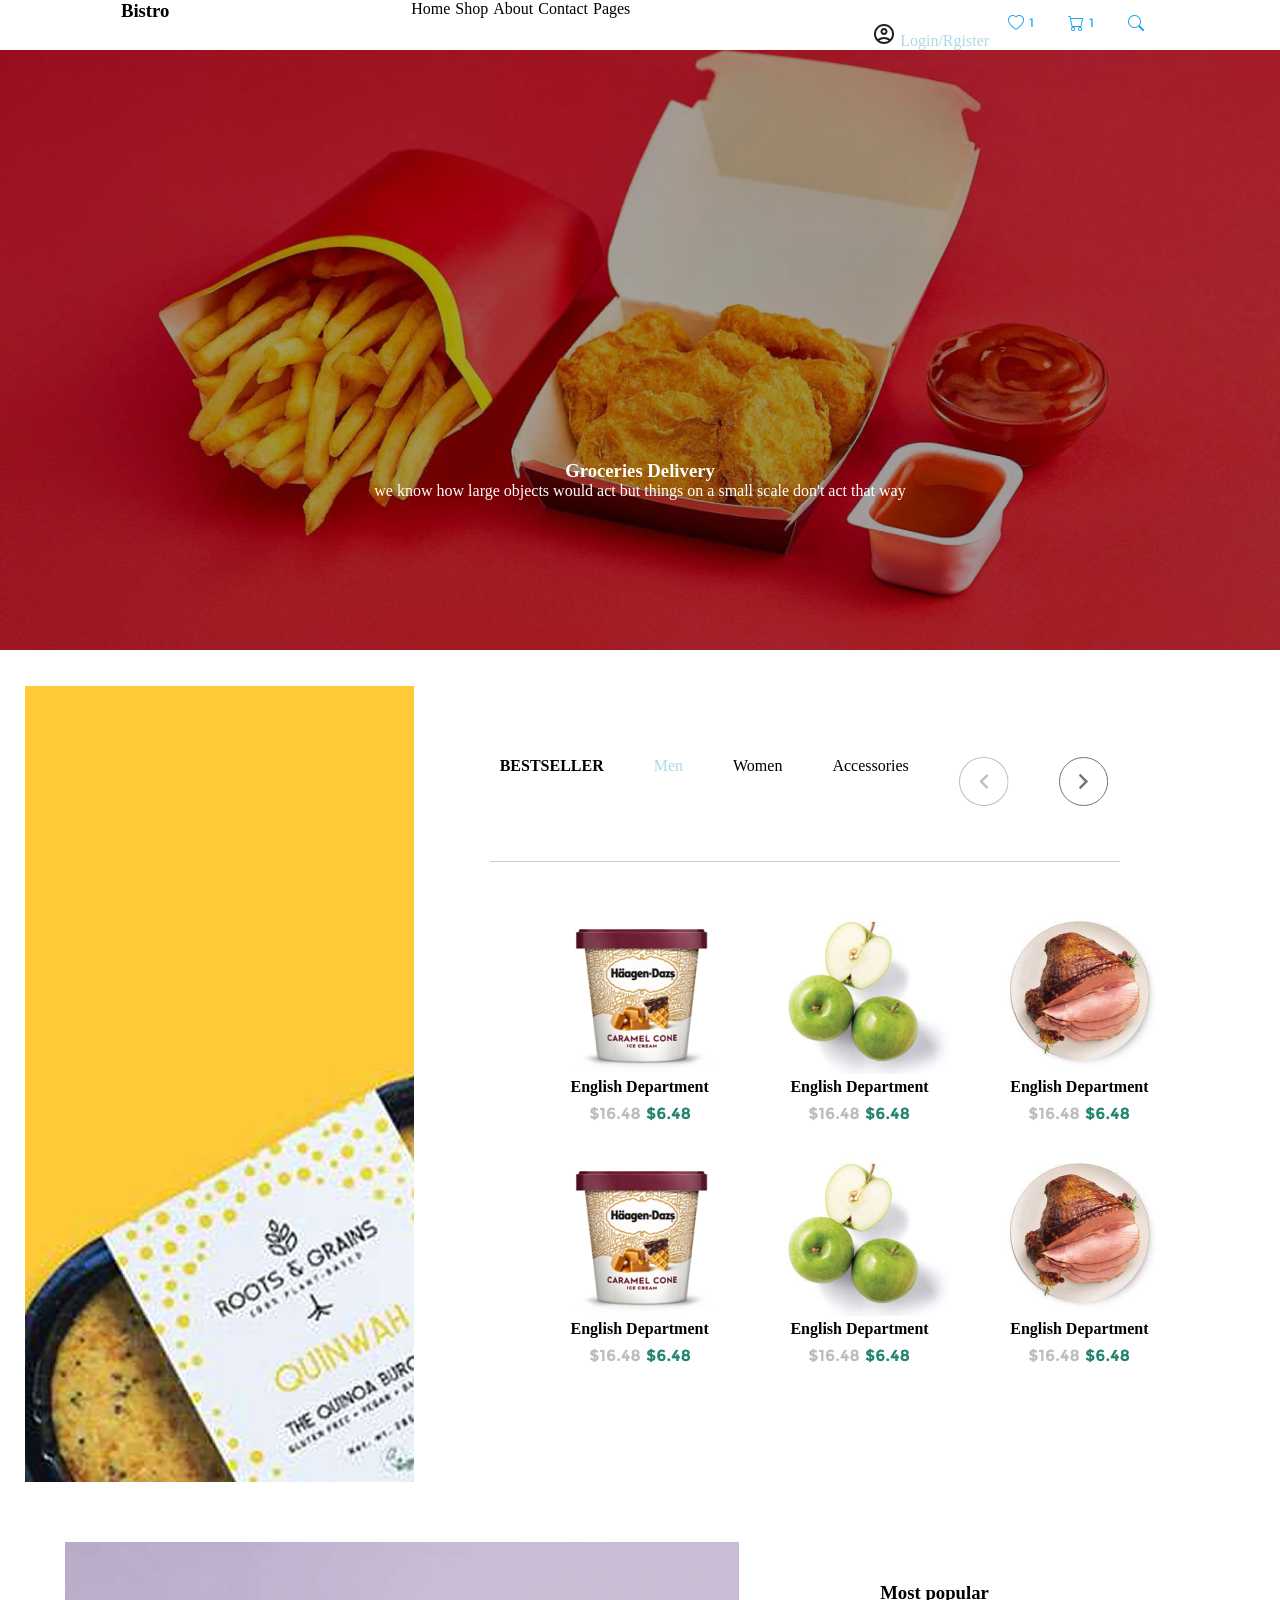
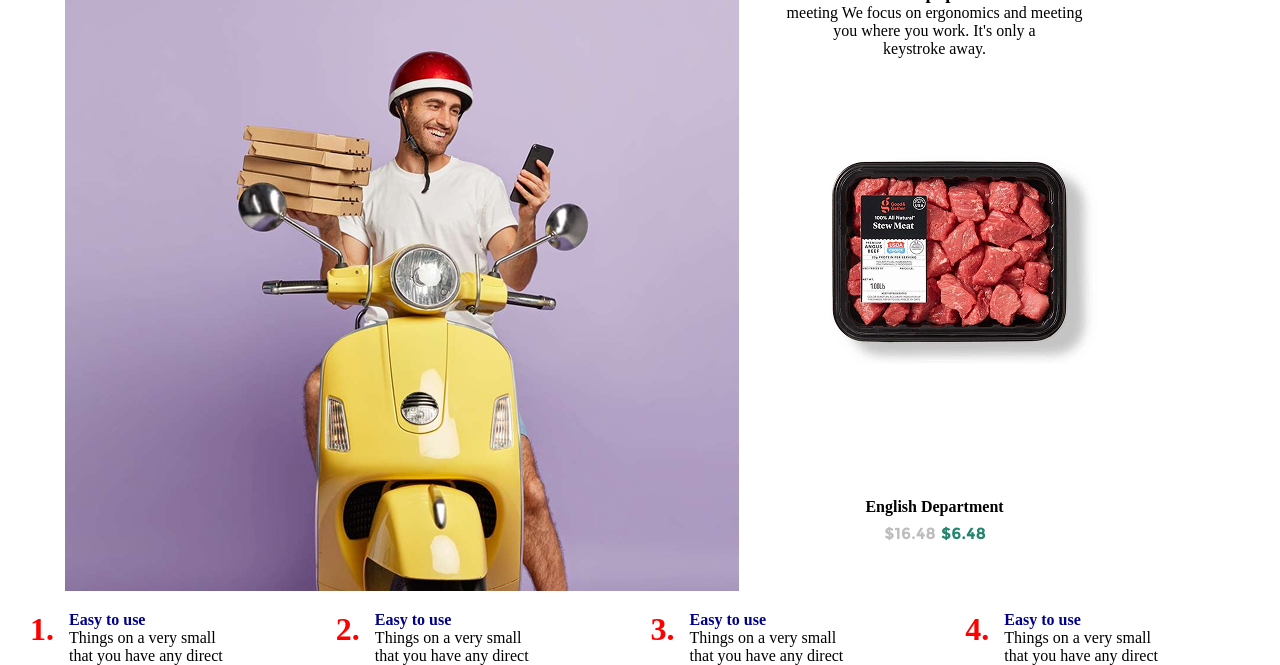
<file: bistro.html>
<!doctype html>
<html lang="en">
  <head>
    <meta charset="UTF-8" />
    <meta name="viewport" content="width=device-width, initial-scale=1.0" />
    <link href="./bistro.css" rel="stylesheet" />
    <title>Document</title>
  </head>
  <body>
    <header>
      <nav>
        <div>
          <h3 class="bistro">Bistro</h3>
        </div>
        <div class="upper-nav">
          <p>Home</p>
          <p>Shop</p>
          <p>About</p>
          <p>Contact</p>
          <p>Pages</p>
        </div>
        <div class="nav-user">
          <svg
            xmlns="http://www.w3.org/2000/svg"
            color="lightblue"
            height="24px"
            viewBox="0 -960 960 960"
            width="24px"
            fill="#1f1f1f"
          >
            <path
              d="M234-276q51-39 114-61.5T480-360q69 0 132 22.5T726-276q35-41 54.5-93T800-480q0-133-93.5-226.5T480-800q-133 0-226.5 93.5T160-480q0 59 19.5 111t54.5 93Zm146.5-204.5Q340-521 340-580t40.5-99.5Q421-720 480-720t99.5 40.5Q620-639 620-580t-40.5 99.5Q539-440 480-440t-99.5-40.5ZM480-80q-83 0-156-31.5T197-197q-54-54-85.5-127T80-480q0-83 31.5-156T197-763q54-54 127-85.5T480-880q83 0 156 31.5T763-763q54 54 85.5 127T880-480q0 83-31.5 156T763-197q-54 54-127 85.5T480-80Zm100-95.5q47-15.5 86-44.5-39-29-86-44.5T480-280q-53 0-100 15.5T294-220q39 29 86 44.5T480-160q53 0 100-15.5ZM523-537q17-17 17-43t-17-43q-17-17-43-17t-43 17q-17 17-17 43t17 43q17 17 43 17t43-17Zm-43-43Zm0 360Z"
            />
          </svg>
          <span class="material-symbols-outlined"> Login/Rgister </span>
          <img src="./img/a (1).png" />
          <img src="./img/a.png" />
          <img src="./img/btn-32.png" />
        </div>
      </nav>
    </header>

    <section class="background-img">
      <div class="texta">
        <h3>Groceries Delivery</h3>
        <p>
          we know how large objects would act but things on a small scale don't
          act that way
        </p>
      </div>
    </section> <br> <br>
    <section class="second-page">
      <div>
         <img src="./img/media bg-cover.png">
      </div>
      <div class="second-page-part2">
        <div class="BESTSELLER">
          <h4>BESTSELLER</h4>
          <p style="color: lightblue;">Men</p>
          <p>Women</p>
          <p>Accessories</p>
          <img width="50px" src="./img/li.svg">
          <img width="50px" src="./img/li (1).svg">
        </div>
         <div class="hr">
            
          </div>
        <div class="engdeppics">
          <div>
            <img src="./img/product-cover-5 (2).png" alt="">
            <h4>English Department</h4>
            <img src="./img/prices.png"><br>
          </div>
          <div>
            <img src="./img/fixed-height.png" alt="">
            <h4>English Department</h4>
            <img src="./img/prices.png"><br>
          </div>
          <div>
            <img src="./img/product-cover-5 (3).png" alt="">
            <h4>English Department</h4>
            <img src="./img/prices.png">
          </div>
           <div>
            <img src="./img/product-cover-5 (2).png" alt="">
            <h4>English Department</h4>
            <img src="./img/prices.png"><br>
          </div>
          <div>
            <img src="./img/fixed-height.png" alt="">
            <h4>English Department</h4>
            <img src="./img/prices.png"><br>
          </div>
          <div>
            <img src="./img/product-cover-5 (3).png" alt="">
            <h4>English Department</h4>
            <img src="./img/prices.png">
          </div>
        </div>
      </div>
    </section> <br> <br>
    <section class="third-page">
      <div class="first-part">
        <img src="./img/unsplash_X5BWooeO4Cw.png"> 
      </div>
      <div>
        <div class="second-part">
          <h3>Most popular</h3>
          <p>meeting We focus on ergonomics and meeting <br>
            you where you work. It's only a <br>
            keystroke away.
          </p>
          <div class="img-pack">
            <img src="./img/printed-summer-dress (4) 1.png">
          </div>
          <div class="English-p">
            <h4>English Department</h4>
            <img src="./img/prices.png">
          </div>
        </div>
      </div>
    </section>
      <div class="footer">
      <div class="third-page-row1">
         <div class="number">
          <h1> 1. </h1>
        </div>
        <div class="letters">
          <h4 class="Easy">Easy to use</h4>
          <p>Things on a very small <br> that you have any direct</p>
        </div>
      </div>
       <div class="third-page-row2">
          <div class="number">
            <h1> 2. </h1>
          </div>
          <div class="letters">
            <h4 class="Easy">Easy to use</h4>
            <p>Things on a very small <br> that you have any direct</p>
          </div>
      </div>
       <div class="third-page-row3">
         <div class="number">
          <h1> 3. </h1>
        </div>
        <div class="letters">
          <h4 class="Easy">Easy to use</h4>
          <p>Things on a very small <br> that you have any direct</p>
        </div>
      </div>
       <div class="third-page-row4">
         <div class="number">
          <h1> 4. </h1>
        </div>
        <div class="letters">
          <h4 class="Easy">Easy to use</h4>
          <p>Things on a very small <br> that you have any direct</p>
        </div>
      </div>
      </div>
  </body>
</html>
</file>
<file: bistro.css>
* {
  padding: 0;
  margin: 0;
  box-sizing: border-box;
}

section{
  align-items: center;
  align-self: center;
  align-content: center;
}

.background-img{
  background-image: url(./img/shop-hero-3-product-slide-2.jpg);
  width: 100%;
  height: 600px;
  background-repeat: no-repeat;
  background-size: cover;
}

nav{

  display: flex;
  justify-content: space-around;
}

.upper-nav {
  display: flex;
  gap: 5px;
}

.nav-user{
  color: lightblue;
}

.texta{
  text-align: center;
  padding-top: 260px;
  color: white;
}

.second-page{
  text-align: center;
  display: grid;
  grid-template-columns: repeat(3, auto);
}

.hr{
  border-bottom: 1px solid;
  width: 630px;
  margin-left: 50px;
  color: grey 5px solid;
  opacity: 20%;
}

.BESTSELLER{
  display: flex;
  flex-direction: row;
  gap: 50px;
  padding-bottom: 45px;
  padding-left: 50px;
  margin: 10px;
}



.engdeppics{
  margin-left: 50px;
  /* background-color: aqua; */
  display: grid;
  grid-template-columns: repeat(3, auto);
  padding: 50px;
  gap: 20px;
  grid-column: span 2;
}  



.third-page{
  display: flex;
  align-self: center;
}

.first-part{
  height: 649px;
  width: 674px;
  padding-left: 65px;
}
.second-part{
  text-align: center;
  margin: 20px;
  height: 649px;
  width: 401px;
  padding-top: 40px;
  padding-left: 80px;
  /* padding-bottom: 50px; */

}

.img-pack{
  padding-top: 80px;
}

.English-p{
  padding-top: 130px;
}

.third-page-row1{
  width: 1066px;
  align-content: center;
  padding-left: 30px;
  display: flex;
  
}

.third-page-row2{
  width: 1066px;
  align-content: center;
  display: flex;
}

.third-page-row3{
  width: 1066px;
  align-content: center;
  display: flex;
}

.third-page-row4{
  width: 1066px;
  align-content: center;
  display: flex;
}

.number{
  color: red;
}

.letters{
  padding-left: 15px;
}

.Easy{
  color: darkblue;
}

.footer{
  display: flex;
}
</file>
